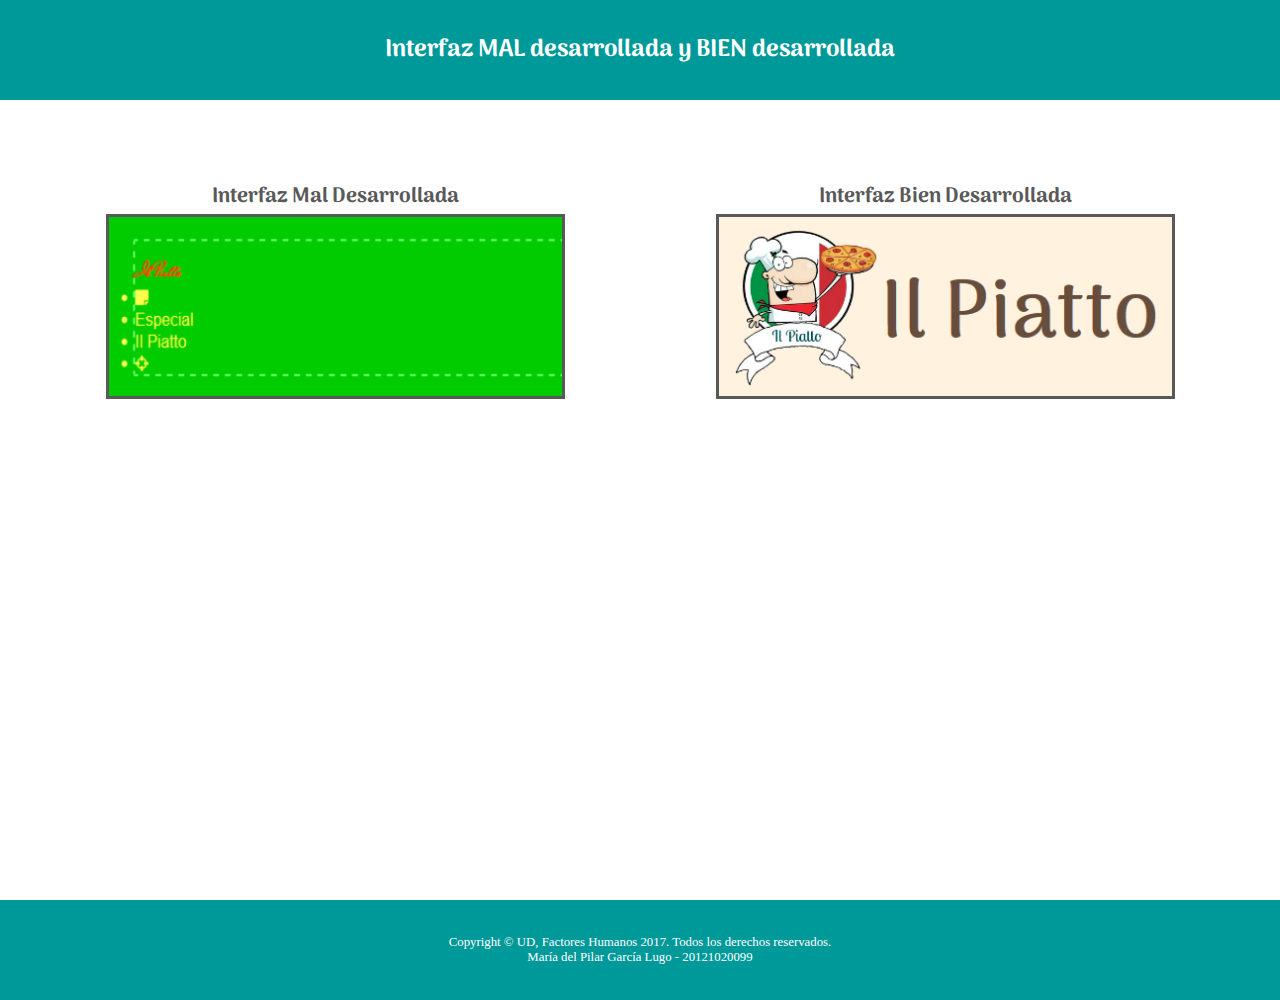
<file: index.html>
<!DOCTYPE html>
<html>
<head>
	<meta charset="UTF-8">
    <meta name="viewport" content="width=device-width, user-scalable=no, initial-scale=1.0, maximum-scale=1.0, minimum-scale=1.0">

    <link rel="stylesheet" href="css/font-awesome.min.css">
    <link rel="shortcut icon" href="imgs/favg.jpg">
    <link rel="stylesheet" href="css/estilos.css">
    


	<title>GUI</title>
</head>
<body>
	<header>
        <div class="encabezado">
			<h1>Interfaz MAL desarrollada y BIEN desarrollada</h1>
        </div>    
	</header>
    
    <div class="contenido">
        <div class="mal">
            <h2>Interfaz Mal Desarrollada</h2>
            <a href="html/GUImal.html" target="_blank"><img src="imgs/guimal.PNG"></a>
        </div>    
        <div class="bien">
            <h2>Interfaz Bien Desarrollada</h2>
            <a href="html/GUIbien.html" target="_blank"><img src="imgs/guibien.PNG"></a>
        </div>
    </div>
    
    <footer>
        <div class="pie">
            <p>Copyright &copy; UD, Factores Humanos 2017. Todos los derechos reservados.</p>
            <p>María del Pilar García Lugo - 20121020099</p>
        </div>
    </footer>
</body>
</html>
</file>
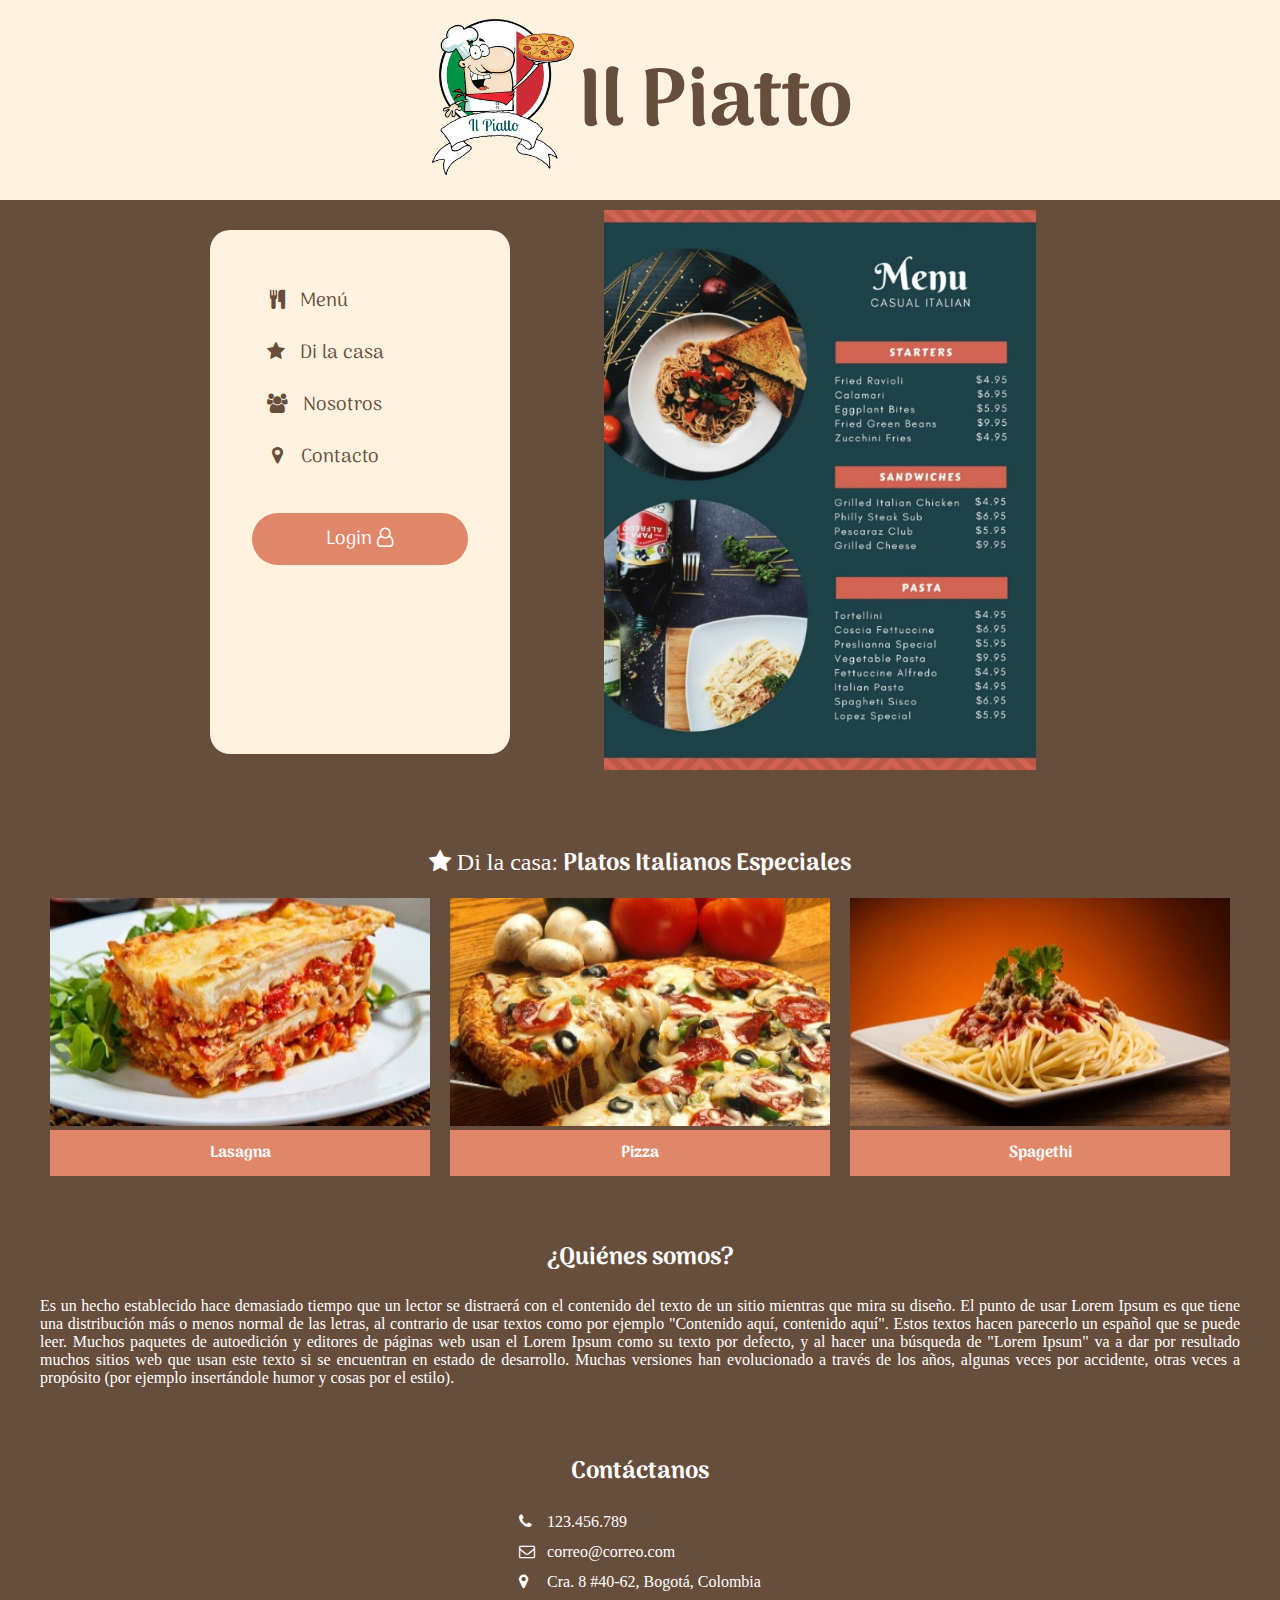
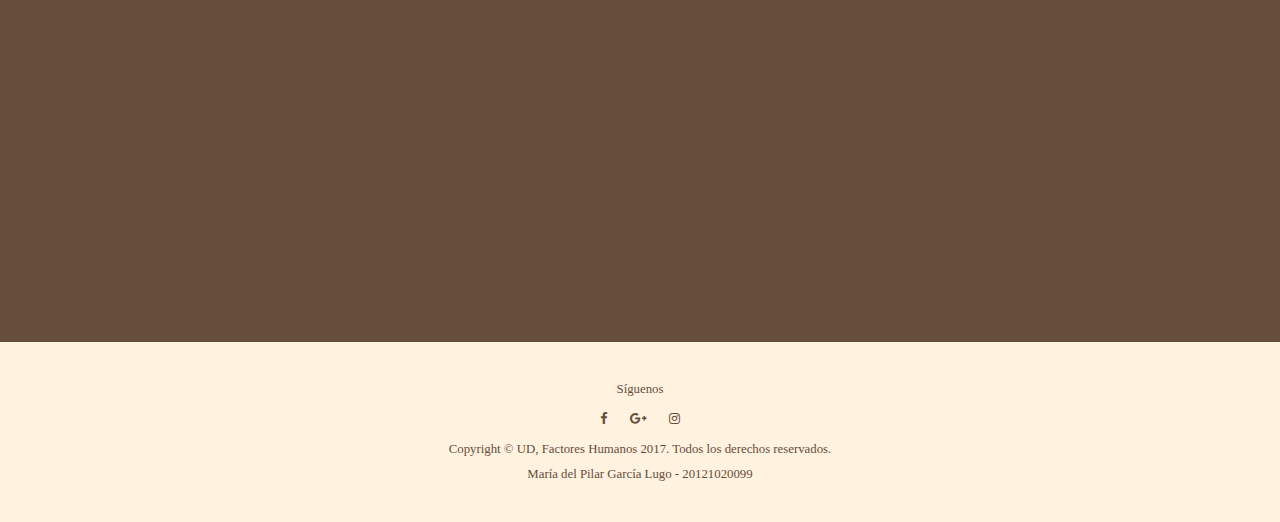
<file: GUIbien.html>
<!DOCTYPE html>
<html>
<head>
	<meta charset="UTF-8">
    <meta name="viewport" content="width=device-width, user-scalable=no, initial-scale=1.0, maximum-scale=1.0, minimum-scale=1.0">

    <link rel="stylesheet" href="css/font-awesome.min.css">
    <link rel="shortcut icon" href="imgs/favb.png">
    <link rel="stylesheet" href="css/estilosbien.css">
    


	<title>GUI: Bien desarrollada</title>
</head>
<body>
	<header>
        <div class="encabezado">
			<a href=""><div class="logo"></div></a>
			<div class="title"><a href=""><h1>Il Piatto</h1></a></div>
        </div>    
	</header>
    
    <div class="inicio">
        <div class="menunav">
            <nav>
            <ul>
                <li><a class="mnav" href="#menu"><i class="fa fa-cutlery" aria-hidden="true"></i> Menú</a></li>
                <li><a class="rnav" href="#especiales"><i class="fa fa-star" aria-hidden="true"></i> Di la casa</a></li>
                <li><a class="rnav" href="#nosotros"><i class="fa fa-users" aria-hidden="true"></i> Nosotros</a></li>
                <li><a class="rnav" href="#contacto"><i class="fa fa-map-marker" aria-hidden="true"></i> Contacto</a></li>
            </ul>
            </nav>
            <div class="login">
                <p><a href="#">Login <i class="fa fa-user-o" aria-hidden="true"></i></a></p>
            </div>
        </div>
        <br>
        <div class="contenidomenu" id="menu">
            <div class="menuR">
                <img alt="menu" src="imgs/MenuB.jpg">
            </div>
        </div>
    </div>
    
    <div class="contenido">
        <div class="especiales" id="especiales">
            <h2><i class="fa fa-star" aria-hidden="true"> Di la casa: </i> Platos Italianos Especiales</h2>
            <div class="comida">
                <div class="l">
                    <img alt="menu" src="imgs/lasagna.jpg">
                    <p>Lasagna</p>
                </div>  
                <div class="p">
                    <img alt="menu" src="imgs/pizaa.jpg">
                    <p>Pizza</p>
                </div>
                <div class="s">
                    <img alt="menu" src="imgs/pasta.jpg">
                    <p>Spagethi</p>
                </div>
            </div>    
        </div>
        <div class="nosotros" id="nosotros">
            <h2>¿Quiénes somos?</h2>
            <p>Es un hecho establecido hace demasiado tiempo que un lector se distraerá con el contenido del texto de un sitio mientras que mira su diseño. El punto de usar Lorem Ipsum es que tiene una distribución más o menos normal de las letras, al contrario de usar textos como por ejemplo "Contenido aquí, contenido aquí". Estos textos hacen parecerlo un español que se puede leer. Muchos paquetes de autoedición y editores de páginas web usan el Lorem Ipsum como su texto por defecto, y al hacer una búsqueda de "Lorem Ipsum" va a dar por resultado muchos sitios web que usan este texto si se encuentran en estado de desarrollo. Muchas versiones han evolucionado a través de los años, algunas veces por accidente, otras veces a propósito (por ejemplo insertándole humor y cosas por el estilo).</p>
        </div>
        <div class="contacto" id="contacto">
            <h2>Contáctanos</h2>
            <div class="tabla">
            <table>
                <tr>
                    <td valign="top" class="centro"><i class="fa fa-phone" aria-hidden="true"></i></td>
                    <td>123.456.789</td>
                </tr>
                <tr>
                    <td valign="top" class="centro"><i class="fa fa-envelope-o" aria-hidden="true"></i></td>
                    <td>correo@correo.com</td>
                </tr>
                <tr>
                    <td valign="top" class="centro"><i class="fa fa-map-marker" aria-hidden="true"></i></td>
                    <td>Cra. 8 #40-62, Bogotá, Colombia</td>
                </tr>
            </table>
            </div>
            <iframe src="https://www.google.com/maps/embed?pb=!1m18!1m12!1m3!1d3976.810126332961!2d-74.06762108564718!3d4.627939143573811!2m3!1f0!2f0!3f0!3m2!1i1024!2i768!4f13.1!3m3!1m2!1s0x8e3f9a286d598bd5%3A0xddf14904a87dfb47!2sUniversidad+Distrital+Francisco+Jose+de+Caldas!5e0!3m2!1ses!2ses!4v1487354583485" width="80%" height="300" frameborder="0" style="border:0" allowfullscreen></iframe>
        </div>
    </div>
    
    <footer>
        <div class="pie">
            <p>Síguenos</p>
            <ul>
                <li><a href="#" target="_blank" title="Facebook"><i class="fa fa-facebook"></i></a></li>
                <li><a href="#" target="_blank" title="Google +"><i class="fa fa-google-plus"></i></a></li>
                <li><a href="#" target="_blank" title="Instagram"><i class="fa fa-instagram"></i></a></li>
            </ul>
            <p>Copyright &copy; UD, Factores Humanos 2017. Todos los derechos reservados.</p>
            <p>María del Pilar García Lugo - 20121020099</p>
        </div>
    </footer>
</body>
</html>
</file>
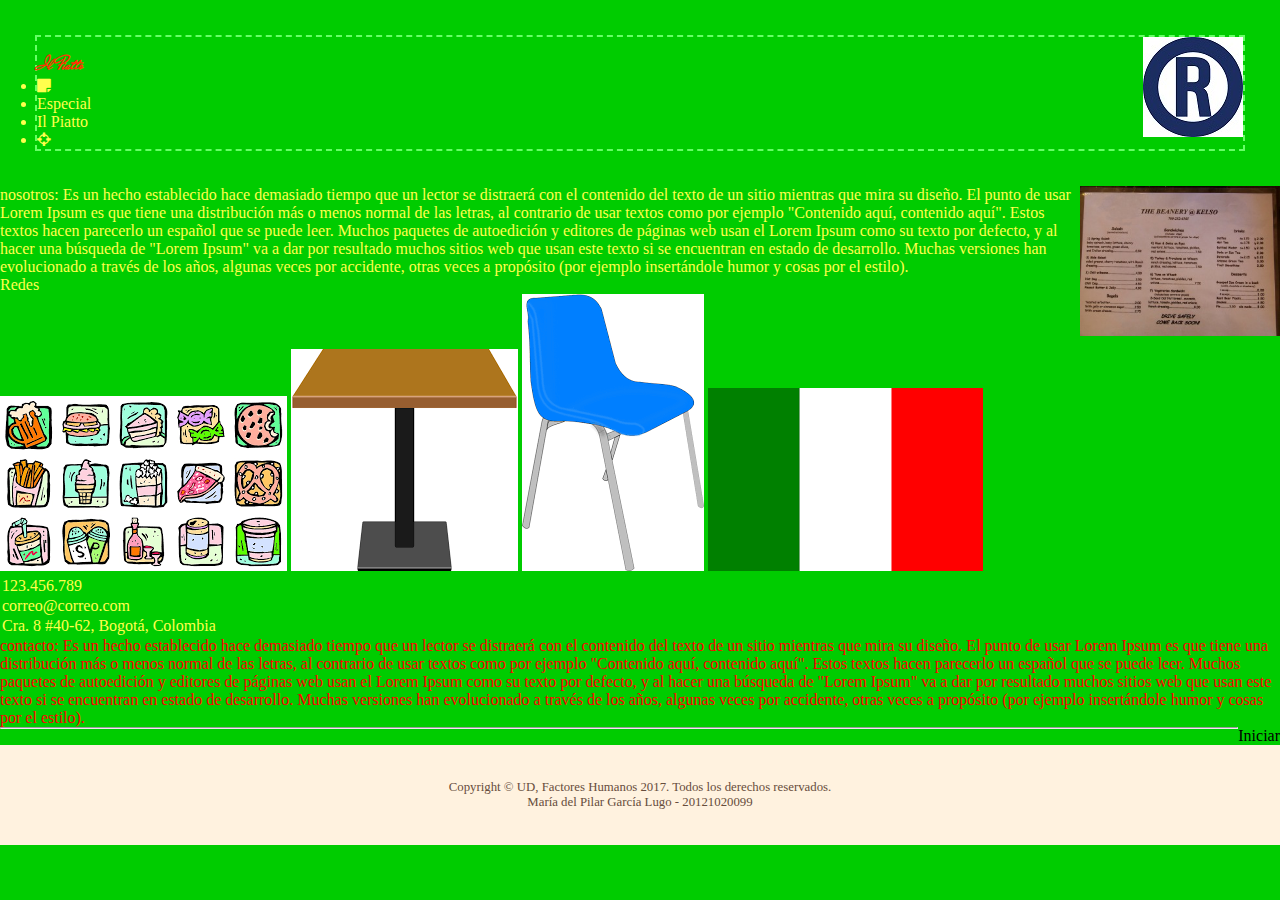
<file: GUImal.html>
<!DOCTYPE html>
<html>
<head>
	<meta charset="UTF-8">
    <meta name="viewport" content="width=device-width, user-scalable=no, initial-scale=1.0, maximum-scale=1.0, minimum-scale=1.0">

    <link rel="shortcut icon" href="imgs/favm.PNG">
    <link rel="stylesheet" href="css/estilosmal.css">
    <link rel="stylesheet" href="css/font-awesome.min.css">

	<title>GUI: Mal desarrollada</title>
</head>
<body>
	<header>
		<nav>
			<a href=""><div class="logo"></div></a>
			<div class="title"><a href=""><h1>Il Piatto</h1></a></div>
		      
            <div class="menu">
                
                <ul>
                    <li><a><i class="fa fa-sticky-note" aria-hidden="true"></i></a></li>
                    <li><a>Especial</a></li>
                    <li>Il Piatto</li>
                    <li><a><i class="fa fa-crosshairs" aria-hidden="true"></i></a></li>
                </ul>
            </div>
		</nav>
	</header>
    
    <div class="contenido">
        <div class="menuR">
            <img alt="menu" src="imgs/menu.jpg">
        </div>
        <div class="especiales">
        </div>
        <div class="contacto">
        </div>
    </div>
    <p>nosotros: Es un hecho establecido hace demasiado tiempo que un lector se distraerá con el contenido del texto de un sitio mientras que mira su diseño. El punto de usar Lorem Ipsum es que tiene una distribución más o menos normal de las letras, al contrario de usar textos como por ejemplo "Contenido aquí, contenido aquí". Estos textos hacen parecerlo un español que se puede leer. Muchos paquetes de autoedición y editores de páginas web usan el Lorem Ipsum como su texto por defecto, y al hacer una búsqueda de "Lorem Ipsum" va a dar por resultado muchos sitios web que usan este texto si se encuentran en estado de desarrollo. Muchas versiones han evolucionado a través de los años, algunas veces por accidente, otras veces a propósito (por ejemplo insertándole humor y cosas por el estilo).</p>
    <p><a>Redes</a></p>
    
    <img alt="menu" src="imgs/img1.png">
    <img alt="menu" src="imgs/img4.png">
    <img alt="menu" src="imgs/img3.png">
    <img alt="menu" src="imgs/italia.png">
    
    <table>
        <tr><td>123.456.789</td></tr>
        <tr><td>correo@correo.com</td></tr>
        <tr><td>Cra. 8 #40-62, Bogotá, Colombia</td></tr>
    </table>
    <p class="rojo">contacto: Es un hecho establecido hace demasiado tiempo que un lector se distraerá con el contenido del texto de un sitio mientras que mira su diseño. El punto de usar Lorem Ipsum es que tiene una distribución más o menos normal de las letras, al contrario de usar textos como por ejemplo "Contenido aquí, contenido aquí". Estos textos hacen parecerlo un español que se puede leer. Muchos paquetes de autoedición y editores de páginas web usan el Lorem Ipsum como su texto por defecto, y al hacer una búsqueda de "Lorem Ipsum" va a dar por resultado muchos sitios web que usan este texto si se encuentran en estado de desarrollo. Muchas versiones han evolucionado a través de los años, algunas veces por accidente, otras veces a propósito (por ejemplo insertándole humor y cosas por el estilo).</p>
    
    
    <div class="login"><a>Iniciar</a></div>
    
    <hr>
    <footer>
    <p>Copyright &copy; UD, Factores Humanos 2017. Todos los derechos reservados.</p>
    <p>María del Pilar García Lugo - 20121020099</p>
    </footer>    
    

</body>
</html>
</file>
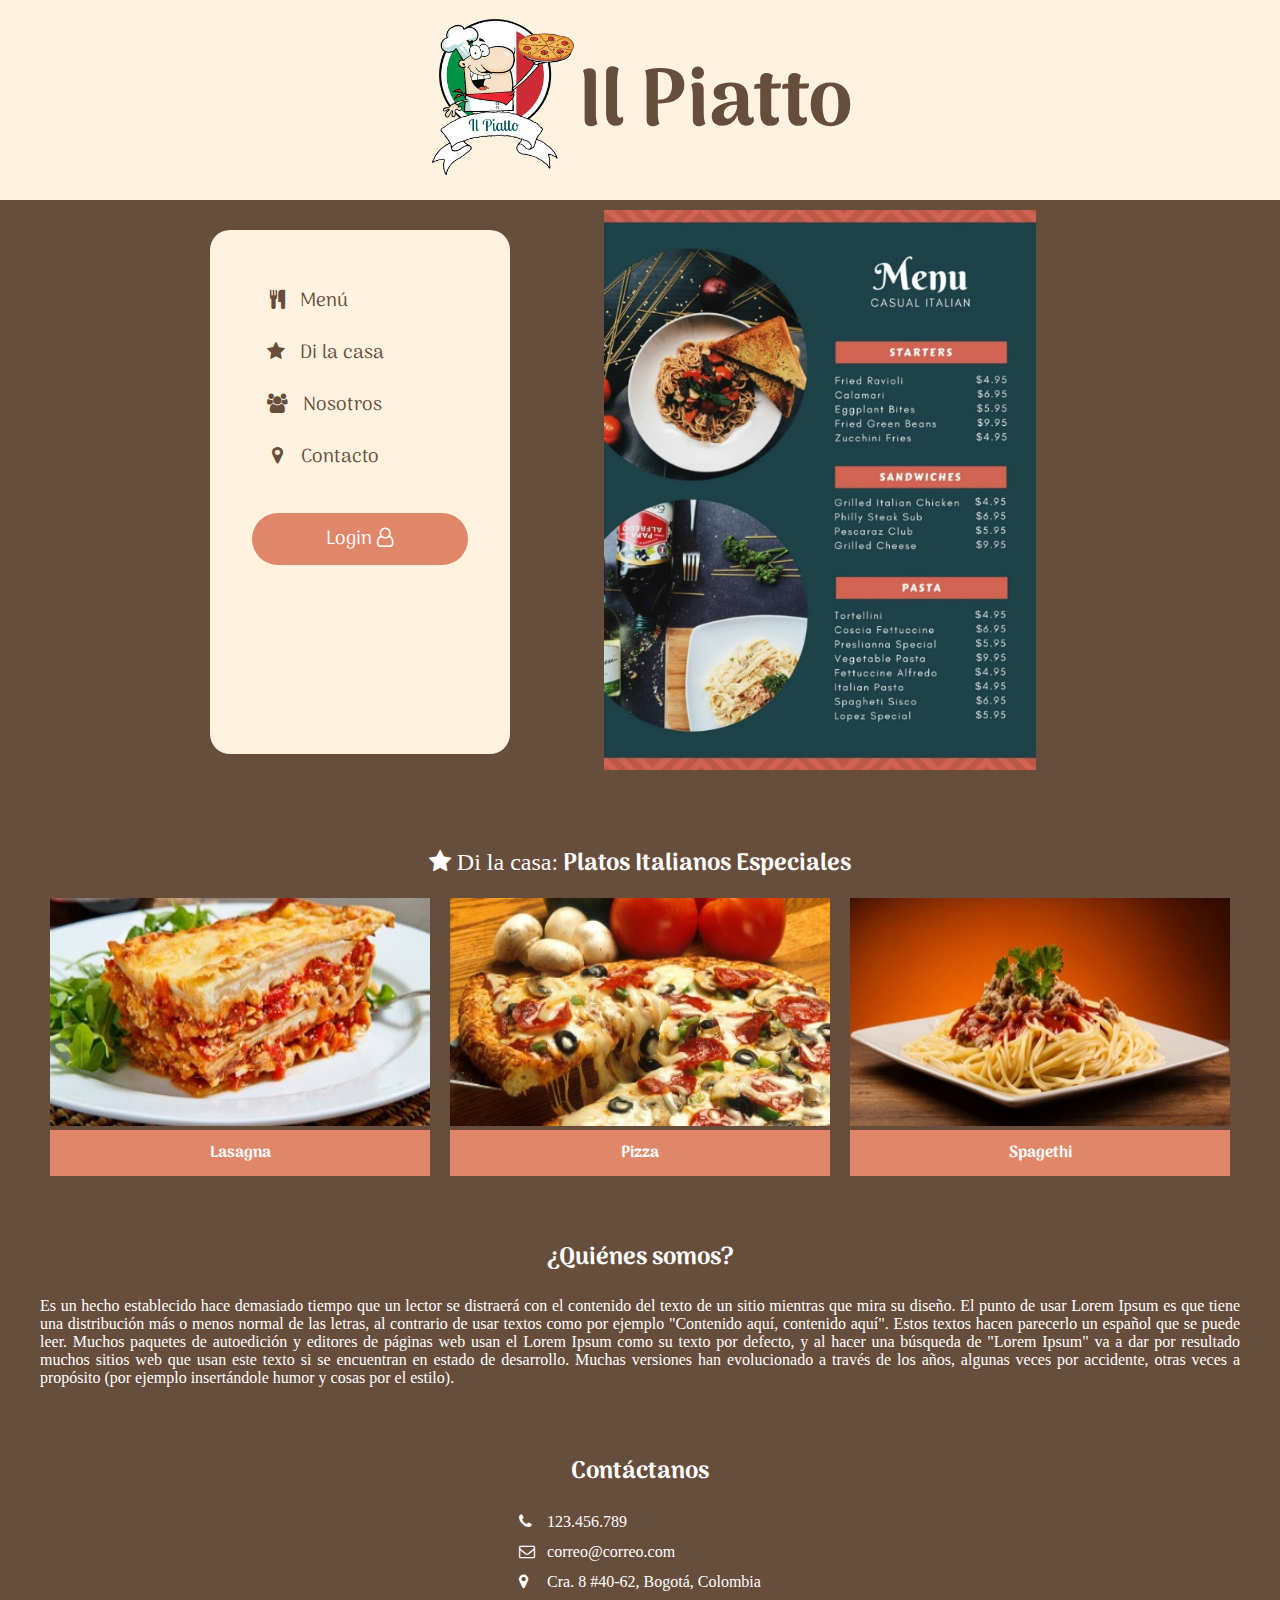
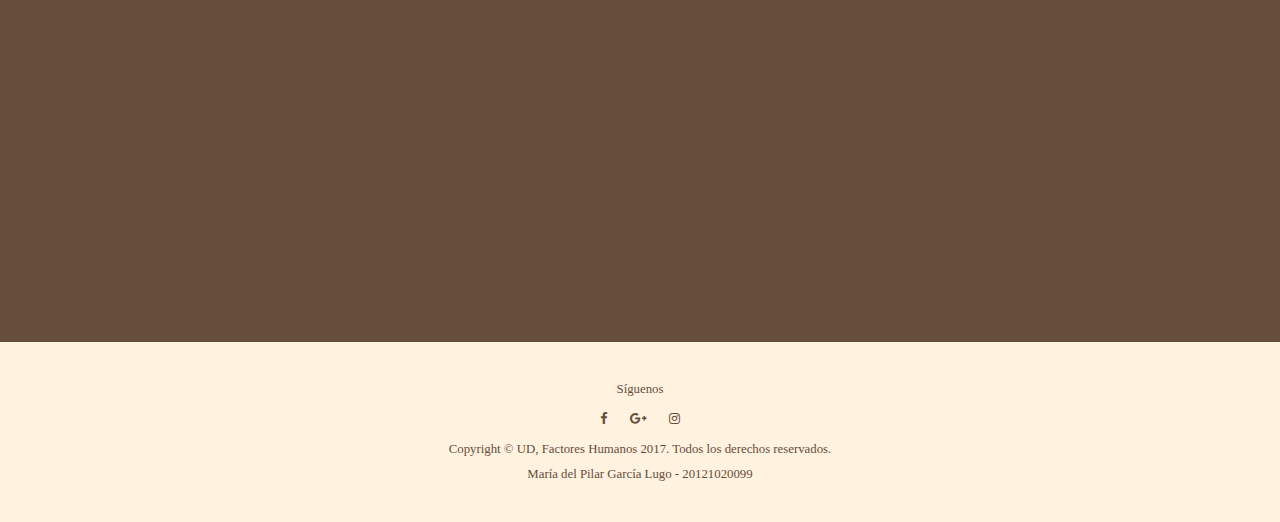
<file: html/GUIbien.html>
<!DOCTYPE html>
<html>
<head>
	<meta charset="UTF-8">
    <meta name="viewport" content="width=device-width, user-scalable=no, initial-scale=1.0, maximum-scale=1.0, minimum-scale=1.0">

    <link rel="stylesheet" href="../css/font-awesome.min.css">
    <link rel="shortcut icon" href="../imgs/favb.png">
    <link rel="stylesheet" href="../css/estilosbien.css">
    


	<title>GUI: Bien desarrollada</title>
</head>
<body>
	<header>
        <div class="encabezado">
			<a href=""><div class="logo"></div></a>
			<div class="title"><a href=""><h1>Il Piatto</h1></a></div>
        </div>    
	</header>
    
    <div class="inicio">
        <div class="menunav">
            <nav>
            <ul>
                <li><a class="mnav" href="#menu"><i class="fa fa-cutlery" aria-hidden="true"></i> Menú</a></li>
                <li><a class="rnav" href="#especiales"><i class="fa fa-star" aria-hidden="true"></i> Di la casa</a></li>
                <li><a class="rnav" href="#nosotros"><i class="fa fa-users" aria-hidden="true"></i> Nosotros</a></li>
                <li><a class="rnav" href="#contacto"><i class="fa fa-map-marker" aria-hidden="true"></i> Contacto</a></li>
            </ul>
            </nav>
            <div class="login">
                <p><a href="#">Login <i class="fa fa-user-o" aria-hidden="true"></i></a></p>
            </div>
        </div>
        <br>
        <div class="contenidomenu" id="menu">
            <div class="menuR">
                <img alt="menu" src="../imgs/MenuB.jpg">
            </div>
        </div>
    </div>
    
    <div class="contenido">
        <div class="especiales" id="especiales">
            <h2><i class="fa fa-star" aria-hidden="true"> Di la casa: </i> Platos Italianos Especiales</h2>
            <div class="comida">
                <div class="l">
                    <img alt="menu" src="../imgs/lasagna.jpg">
                    <p>Lasagna</p>
                </div>  
                <div class="p">
                    <img alt="menu" src="../imgs/pizaa.jpg">
                    <p>Pizza</p>
                </div>
                <div class="s">
                    <img alt="menu" src="../imgs/pasta.jpg">
                    <p>Spagethi</p>
                </div>
            </div>    
        </div>
        <div class="nosotros" id="nosotros">
            <h2>¿Quiénes somos?</h2>
            <p>Es un hecho establecido hace demasiado tiempo que un lector se distraerá con el contenido del texto de un sitio mientras que mira su diseño. El punto de usar Lorem Ipsum es que tiene una distribución más o menos normal de las letras, al contrario de usar textos como por ejemplo "Contenido aquí, contenido aquí". Estos textos hacen parecerlo un español que se puede leer. Muchos paquetes de autoedición y editores de páginas web usan el Lorem Ipsum como su texto por defecto, y al hacer una búsqueda de "Lorem Ipsum" va a dar por resultado muchos sitios web que usan este texto si se encuentran en estado de desarrollo. Muchas versiones han evolucionado a través de los años, algunas veces por accidente, otras veces a propósito (por ejemplo insertándole humor y cosas por el estilo).</p>
        </div>
        <div class="contacto" id="contacto">
            <h2>Contáctanos</h2>
            <div class="tabla">
            <table>
                <tr>
                    <td valign="top" class="centro"><i class="fa fa-phone" aria-hidden="true"></i></td>
                    <td>123.456.789</td>
                </tr>
                <tr>
                    <td valign="top" class="centro"><i class="fa fa-envelope-o" aria-hidden="true"></i></td>
                    <td>correo@correo.com</td>
                </tr>
                <tr>
                    <td valign="top" class="centro"><i class="fa fa-map-marker" aria-hidden="true"></i></td>
                    <td>Cra. 8 #40-62, Bogotá, Colombia</td>
                </tr>
            </table>
            </div>
            <iframe src="https://www.google.com/maps/embed?pb=!1m18!1m12!1m3!1d3976.810126332961!2d-74.06762108564718!3d4.627939143573811!2m3!1f0!2f0!3f0!3m2!1i1024!2i768!4f13.1!3m3!1m2!1s0x8e3f9a286d598bd5%3A0xddf14904a87dfb47!2sUniversidad+Distrital+Francisco+Jose+de+Caldas!5e0!3m2!1ses!2ses!4v1487354583485" width="80%" height="300" frameborder="0" style="border:0" allowfullscreen></iframe>
        </div>
    </div>
    
    <footer>
        <div class="pie">
            <p>Síguenos</p>
            <ul>
                <li><a href="#" target="_blank" title="Facebook"><i class="fa fa-facebook"></i></a></li>
                <li><a href="#" target="_blank" title="Google +"><i class="fa fa-google-plus"></i></a></li>
                <li><a href="#" target="_blank" title="Instagram"><i class="fa fa-instagram"></i></a></li>
            </ul>
            <p>Copyright &copy; UD, Factores Humanos 2017. Todos los derechos reservados.</p>
            <p>María del Pilar García Lugo - 20121020099</p>
        </div>
    </footer>
</body>
</html>
</file>
<file: css/estilos.css>
@import url('https://fonts.googleapis.com/css?family=Arima+Madurai|Josefin+Sans');

*{
    margin: 0;
    padding: 0;
    box-sizing: border-box;
}
html {
    height: 100%;
}
body {
	font-size: 16px;
 	color: #595959;
  	background-color: #fff;
    height: 100%;
}

/* Encabezado */
header {
    background-color: #009999;
    width: 100%;
    height: 100px;
}
header h1{
    font-family: 'Arima Madurai';
    text-align: center;
    font-size: 1.5em;
    color: #fff;
    line-height: 100px;
}




/* Contenido */
.contenido {
    min-height: 100%;
    margin-bottom: -100px;
    position: relative;
    padding: 30px;
    text-align: center;
    overflow: auto;
    align-items: center;
}
.contenido h2 {
    font-family: 'Arima Madurai';
    font-size: 1.3em;
}
.contenido img {
    width: 90%;
    border: 3px solid #595959;
}
.bien, .mal {
    padding: 50px;
    text-align: center;
    float: left;
    margin-left: auto;
    margin-right: auto;
    width: 50%;
}



/* Pie de Página */
footer {
    height: 100px;
    position: relative;
    clear: both;
    background-color: #009999;
    padding: 35px;
    color: #fff;
    text-align: center;
    font-size: 0.8em;
}
footer p {
    text-align: center;
}
footer ul {
    list-style: none;
    padding: 10px;
}
footer ul li{
    display: inline;
    padding: 10px;
}
footer ul li a{
    color: #674d3c;
}
</file>
<file: css/estilosbien.css>
@import url('https://fonts.googleapis.com/css?family=Arima+Madurai|Josefin+Sans');

*{
    margin: 0;
    padding: 0;
    box-sizing: border-box;
}
body {
	font-size: 16px;
 	color: #fff;
  	background-color: #674d3c;
    
}

/* Encabezado */
header {
    align-items: center;
    background-color: #fff2df;
    width: 100%;
    height: 200px;
    padding: 15px;
}
.encabezado, .inicio {
    display: flex;
    justify-content: center;
}
.logo {
	background: url('../imgs/logo4.png') no-repeat;
 	width: 150px;
  	height: 165px;
    float: left;
}
.title {
    float: left;
    line-height: 150px;
}
.title h1{
    padding-top: 15px;
    font-family: 'Arima Madurai';
}
.title a{
    text-decoration: none;
    color: #674d3c;
    font-size: 2.5em;
}


/* Menu de navegación */
.menunav {
    clear: both;
    width: 300px;
    margin: 30px;
    background-color: #fff2df;
    border-radius: 20px;
    padding: 15px;
}
.menunav nav{
    padding: 30px;
}
.menunav ul{
    list-style: none;
}
.menunav ul li {
    padding: 10px;
}
.menunav ul a {
    text-decoration: none;
    color: #674d3c;
    font-size: 1.2em;
    font-family: 'Arima Madurai';
    padding: 2px;
}
.menunav ul li a.mnav:hover{
    padding-right: 60px;
}
.menunav ul li a.rnav:hover{
    padding-right: 28px;
}
.menunav ul a:hover {
    text-decoration: none;
    color: #fff2df;
    background-color: #674d3c;
    border-radius: 15px;
}
.menunav ul a:focus{
    color: #fff;
}
.menunav nav ul li i {
    padding-right: 10px;
}
.menunav .fa-map-marker {
    padding-left: 5px;
    padding-right: 13px;
}
.menunav .fa-cutlery {
    padding-left: 3px;
}
.menunav .login {
    padding: 5px;
    margin-bottom: 10px;
    background-color: #e0876a;
    border-radius: 35px;
    width: 80%;
    margin: auto;
}
.menunav .login p {
    text-align: center;
}
.menunav .login p a{
    text-decoration: none;
    color: #fff;
    font-family: 'Arima Madurai';
    font-size: 1.2em;
}




/* Contenido: Especiales, Quiénes Somos y Contacto */
.contenido {
    clear: both;
}
.contenidomenu {
    
}
.contacto, .menuR{
    text-align: center;
    padding: 10px;
}
.menuR img {
    width: 80%;
    height: 80%;
}
.especiales {
    text-align: center;
    padding-top: 60px;
}
.especiales .comida {
    display: flex;
    justify-content: center;
}
.especiales img{
    width: 95%;
    height: 95%;
}
.especiales .l, .especiales .p, .especiales .s {
    float: left;
}
.especiales p{
    text-align: center;
    font-family: 'Arima Madurai';
    font-weight: bold;
    padding: 10px;
    background-color: #e0876a;
    margin-left: 10px;
    margin-right: 10px;
}
.nosotros{
    margin-top: 100px;
}
.contacto {
    padding-top: 60px;
}
.contacto table td {
    padding: 5px;
    text-align: left;
}
.tabla {
    display: flex;
    justify-content: center;
    padding-bottom: 30px;
}





/* Pie de Página */
footer {
    background-color: #fff2df;
    padding: 35px;
    color: #674d3c;
    text-align: center;
    font-size: 0.8em;
}
footer p {
    text-align: center;
}
footer ul {
    list-style: none;
    padding: 10px;
}
footer ul li{
    display: inline;
    padding: 10px;
}
footer ul li a{
    color: #674d3c;
}




/* Generales */
.centro {
    text-align: center;
    padding: 10px;
}
h2 {
    padding-bottom: 15px;
    font-family: 'Arima Madurai';
    font-size: 1.5em;
    text-align: center;
}
p {
    text-align: justify;
    padding: 5px 40px 5px 40px;
}


.row {
  width: 100%;
  padding: 25px 25px 0px 25px;
}
/* Media Queries */
/* Tablet - Mobile Version */
@media (max-width: 991px) {
    .inicio {
        display: flex;
        flex-direction: column; 
    }
    .menunav {
        
        width: 300px;
        margin-top: 20px;
        margin-left: auto;
        margin-right: auto;
    }
    .contenidomenu{
        width: 70%;
        height: 70%;
        margin: auto;
    }
    header {
        height: 100px;
        padding: 10px;
    }
    .logo {
        background: url('../imgs/logomin4.png') no-repeat;
        width: 80px;
        height: 88px;
    }
    .title {
        line-height: 80px;
    }
    .title h1{
        padding-top: 5px;
    }
    .title a{
        font-size: 1.5em;
    }

}
</file>
<file: css/estilosmal.css>
@import url('https://fonts.googleapis.com/css?family=Mr+De+Haviland');

*{
    margin: 0;
    padding: 0;
    box-sizing: border-box;
}
body {
	font-size: 16px;
 	color: #ffff4d;
  	background-color: #00cc00;
    
}

header {
    border: 2px dashed #66ff66;
    margin: 35px;
}
.logo {
	background: url('../imgs/logo3.jpg') no-repeat;
 	width: 100px;
  	height: 100px;
    float: right;
}
.title h1{
    padding-top: 15px;
    font-family: 'Mr De Haviland';
    font-size: 1.2em;
}
.title a{
    text-decoration: none;
    color: #ff3300;
    font-size: 1em;
}
.menuR img {
    width: 200px;
    height: 150px;
    float: right;
}
.login {
    color: #000;
    float: right;
}


a:hover {
    cursor: progress;
}


.centro {
    text-align: center;
    padding: 10px;
}
.rojo {
    color: red;
}

footer {
    clear: both;
    background-color: #fff2df;
    padding: 35px;
    color: #674d3c;
    text-align: center;
    font-size: 0.8em;
}
</file>
